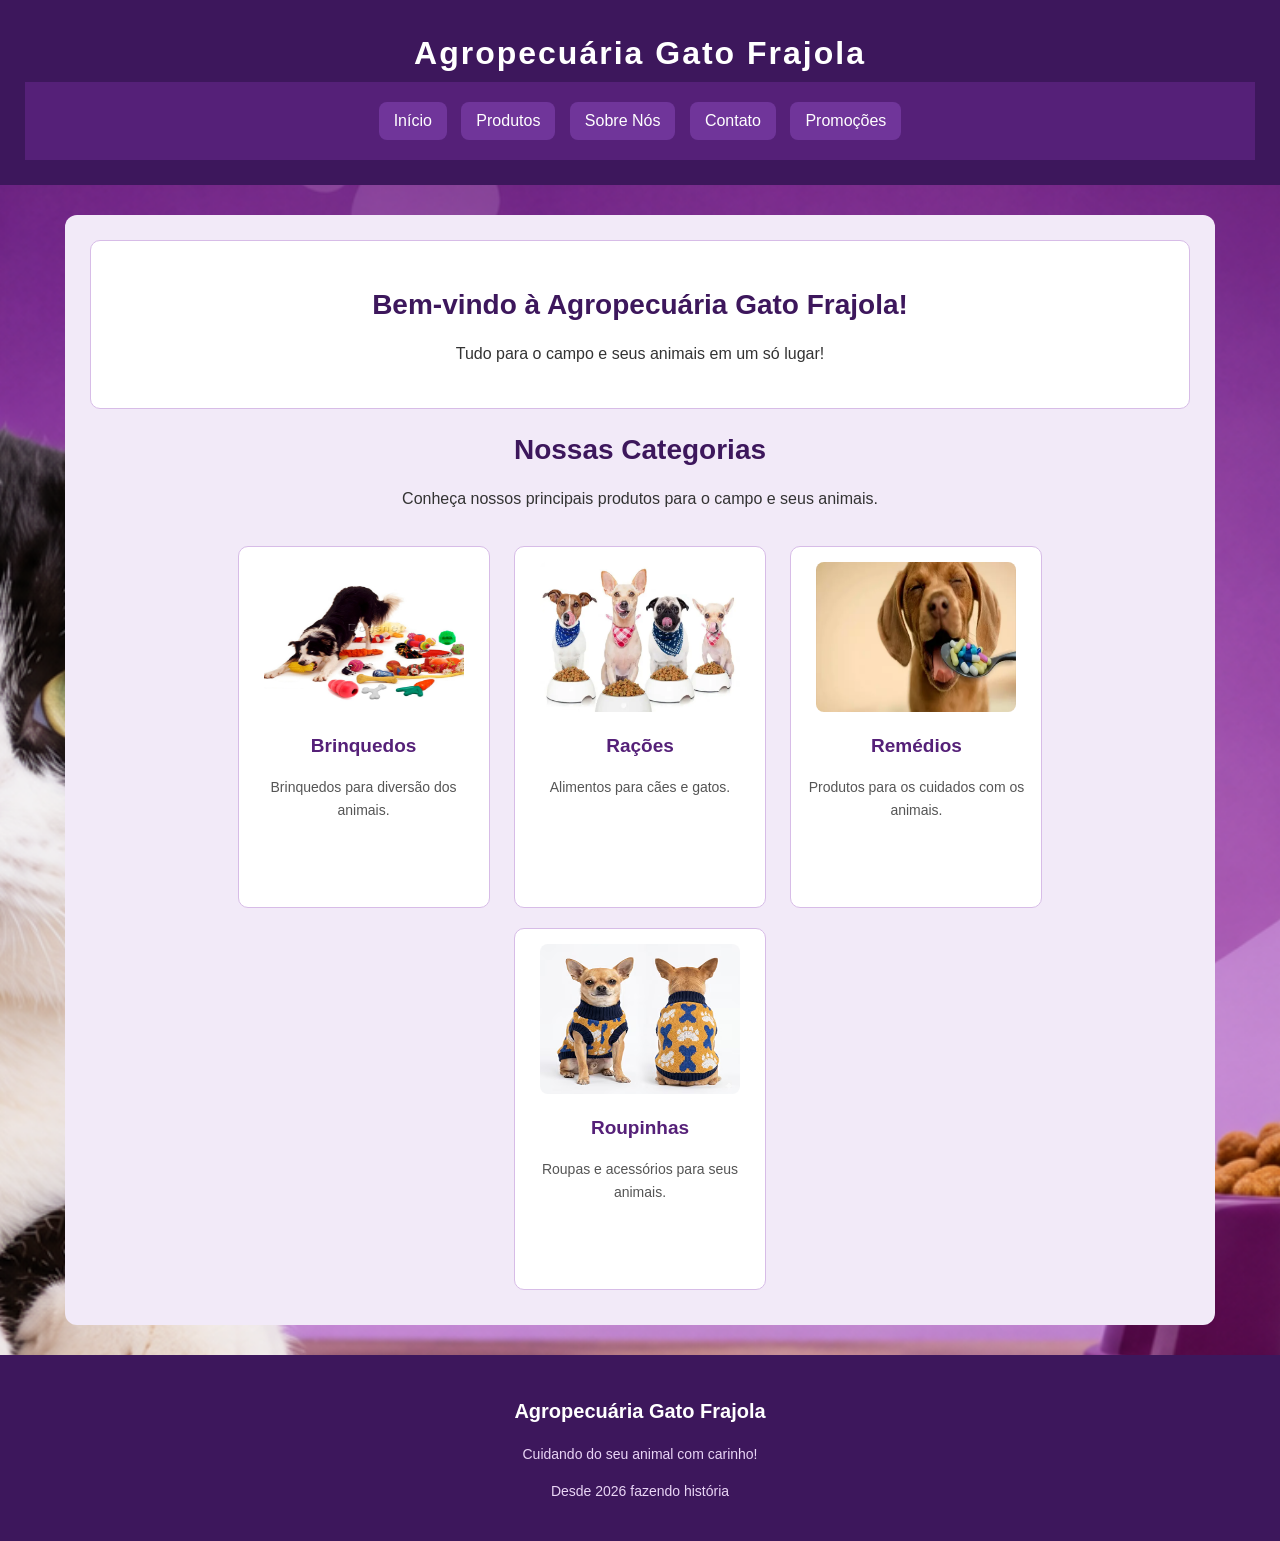
<file: index.html>
<!DOCTYPE html>
<html lang="pt-BR">

<head>
    <meta charset="UTF-8">
    <meta name="viewport" content="width=device-width, initial-scale=1.0">
    <title>Agropecuária Gato Frajola</title>
    <link rel="stylesheet" href="style.css">
</head>

<body>
 
    <header>
        <h1>Agropecuária Gato Frajola</h1>

        <nav>
            <a href="index.html">Início</a>
            <a href="produtos.html">Produtos</a>
            <a href="sobre.html">Sobre Nós</a>
            <a href="contato.html">Contato</a>
            <a href="promocoes.html">Promoções</a>
        </nav>
    </header>


    <main>

        <div id="inicio">
            <h2>Bem-vindo à Agropecuária Gato Frajola!</h2>
            <p>Tudo para o campo e seus animais em um só lugar!</p>
        </div>

        <div id="produtos">

            <h2>Nossas Categorias</h2>
            <p>Conheça nossos principais produtos para o campo e seus animais.</p>

            <div class="categorias">

                <div class="categoria">
                    <img src="img/brinquedos.jpg" alt="Brinquedos para pets">
                    <h3>Brinquedos</h3>
                    <p>Brinquedos para diversão dos animais.</p>
                </div>

                <div class="categoria">
                    <img src="img/racoes.jpg" alt="Rações para animais">
                    <h3>Rações</h3>
                    <p>Alimentos para cães e gatos.</p>
                </div>

                <div class="categoria">
                    <img src="img/remedios.jpg" alt="Produtos veterinários">
                    <h3>Remédios</h3>
                    <p>Produtos para os cuidados com os animais.</p>
                </div>

                <div class="categoria">
                    <img src="img/roupinhas.jpg" alt="Roupinhas para pets">
                    <h3>Roupinhas</h3>
                    <p>Roupas e acessórios para seus animais.</p>
                </div>

            </div>
        </div>

    </main>

    <div class="rodape">
        <h3>Agropecuária Gato Frajola</h3>
        <p>Cuidando do seu animal com carinho!</p>
        <p>Desde 2026 fazendo história</p>
    </div>
    
</body>
</html>
</file>
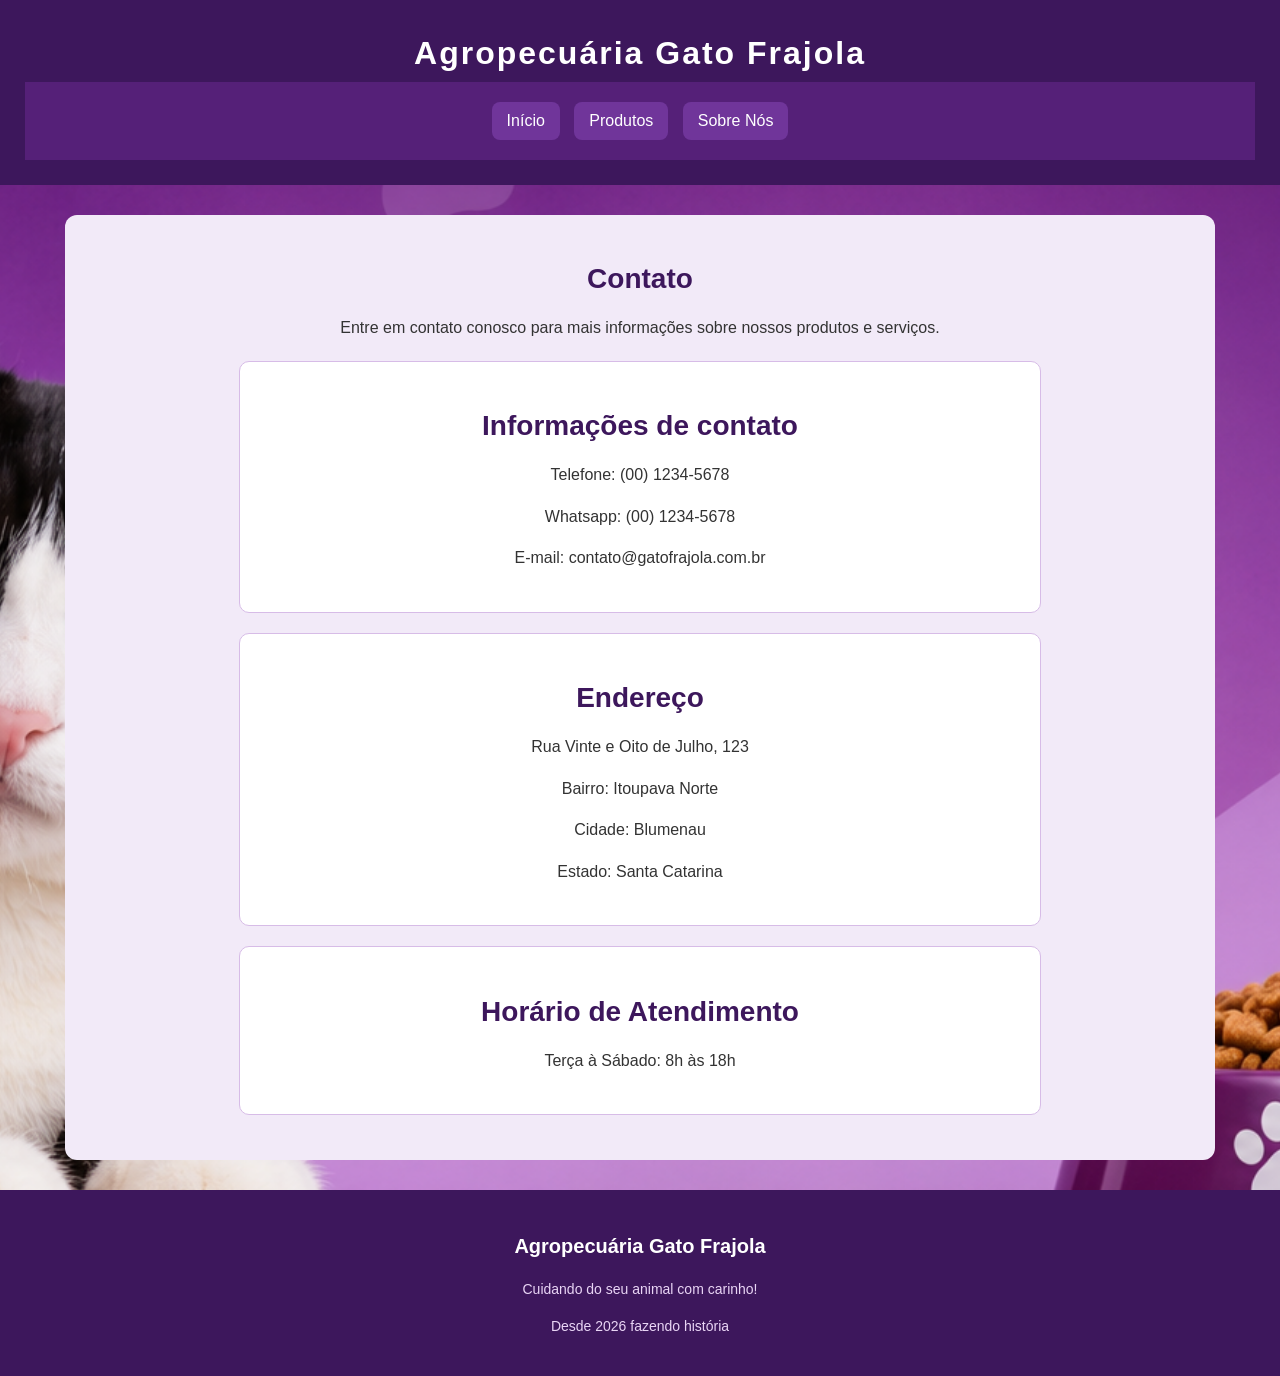
<file: contato.html>
<!DOCTYPE html>
<html lang="en">
<head>
    <meta charset="UTF-8">
    <meta name="viewport" content="width=device-width, initial-scale=1.0">
    <title>Agropecuária Gato Frajola</title>
    <link rel="stylesheet" href="style.css">
</head>
<body>
    
    <header>
        <h1>Agropecuária Gato Frajola</h1>

        <nav>
            <a href="index.html">Início</a>
            <a href="produtos.html">Produtos</a>
            <a href="sobre.html">Sobre Nós</a>
    </header>

    <main>

        <h2>Contato</h2>
        <p>Entre em contato conosco para mais informações sobre nossos produtos e serviços.</p>

        <div class="contato">
            <h2>Informações de contato</h2>
            <p>Telefone: (00) 1234-5678</p>
            <p>Whatsapp: (00) 1234-5678</p>
            <P>E-mail: contato@gatofrajola.com.br</P>
        </div>

        <div class="contato">
            <h2>Endereço</h2>
            <p>Rua Vinte e Oito de Julho, 123</p>
            <p>Bairro: Itoupava Norte</p>
            <p>Cidade: Blumenau</p>
            <p>Estado: Santa Catarina</p>
        </div>

        <div class="contato">
            <h2>Horário de Atendimento</h2>
            <p>Terça à Sábado: 8h às 18h</p>
        </div>

    </main>

    <div class="rodape">
        <h3>Agropecuária Gato Frajola</h3>
        <p>Cuidando do seu animal com carinho!</p>
        <p>Desde 2026 fazendo história</p>
    </div>

</body>
</html>
</file>
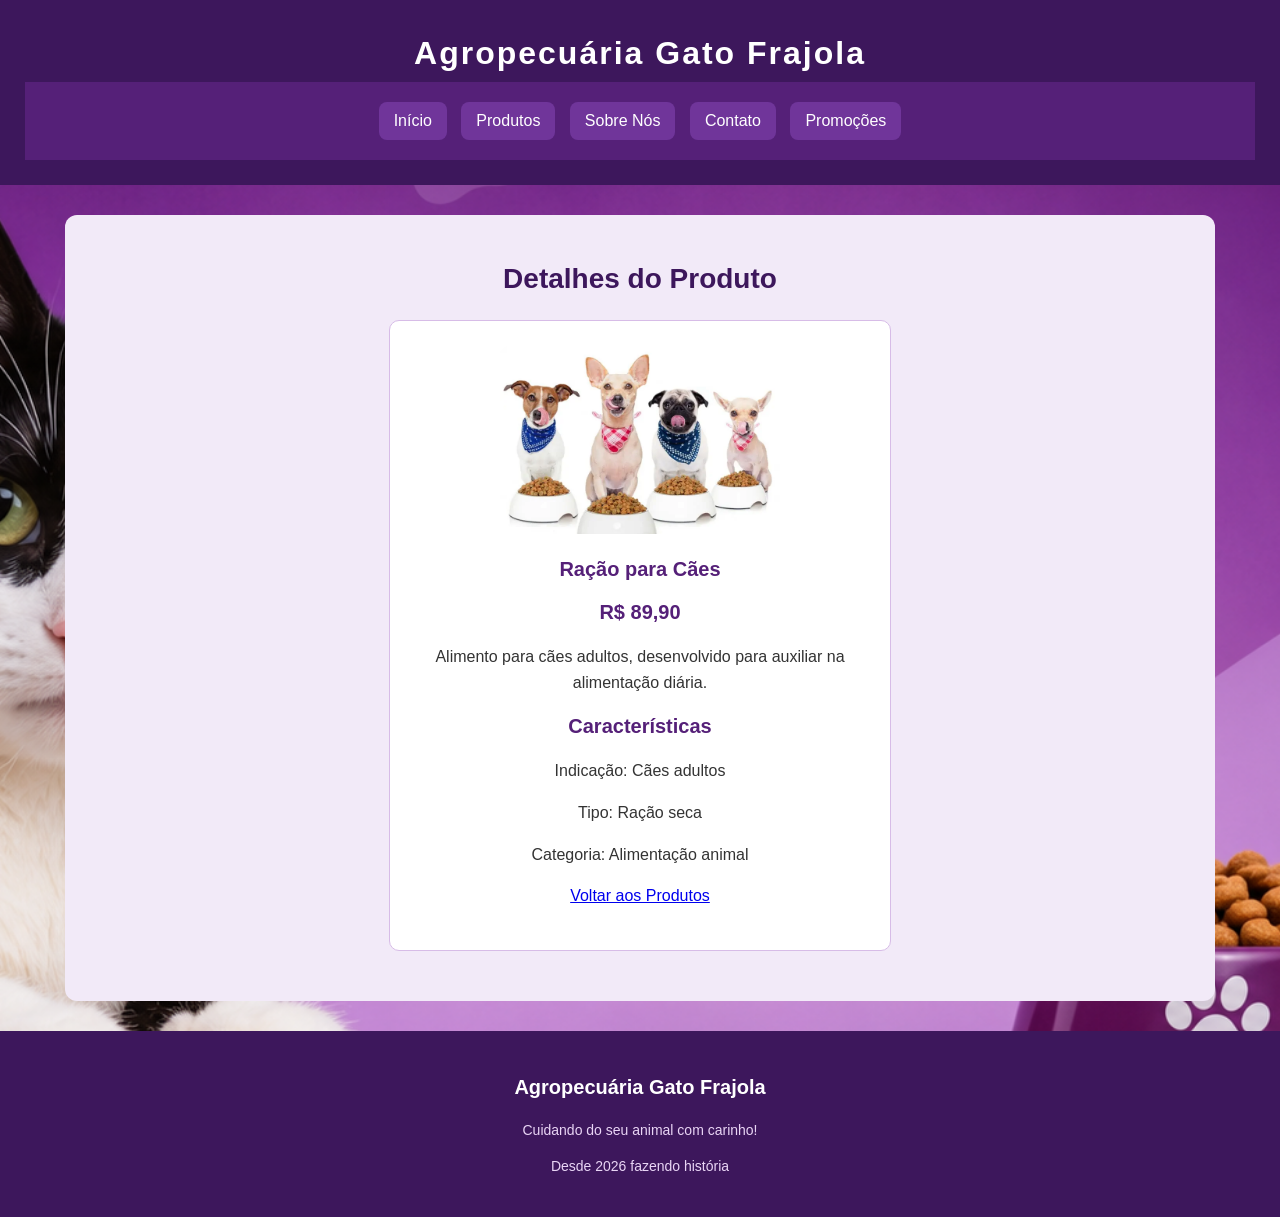
<file: detalhes.html>
<!DOCTYPE html>
<html lang="pt-BR">

<head>
    <meta charset="UTF-8">
    <meta name="viewport" content="width=device-width, initial-scale=1.0">
    <title>Detalhes do Produto</title>
    <link rel="stylesheet" href="style.css">
</head>

<body>

    <header>
        <h1>Agropecuária Gato Frajola</h1>

        <nav>
            <a href="index.html">Início</a>
            <a href="produtos.html">Produtos</a>
            <a href="sobre.html">Sobre Nós</a>
            <a href="contato.html">Contato</a>
            <a href="promocoes.html">Promoções</a>
        </nav>
    </header>

    <main>

        <h2>Detalhes do Produto</h2>

        <div class="detalhes">

            <img src="img/racoes.jpg" alt="Ração para cães">

            <h3>Ração para Cães</h3>

            <h3>R$ 89,90</h3>

            <p>Alimento para cães adultos,
            desenvolvido para auxiliar na
            alimentação diária.</p>

            <h3>Características</h3>

            <p>Indicação: Cães adultos</p>
            <p>Tipo: Ração seca</p>
            <p>Categoria: Alimentação animal</p>

            <p>
                <a href="produtos.html">Voltar aos Produtos</a>
            </p>

        </div>

    </main>

    <div class="rodape">
        <h3>Agropecuária Gato Frajola</h3>
        <p>Cuidando do seu animal com carinho!</p>
        <p>Desde 2026 fazendo história</p>
    </div>

</body>
</html>
</file>
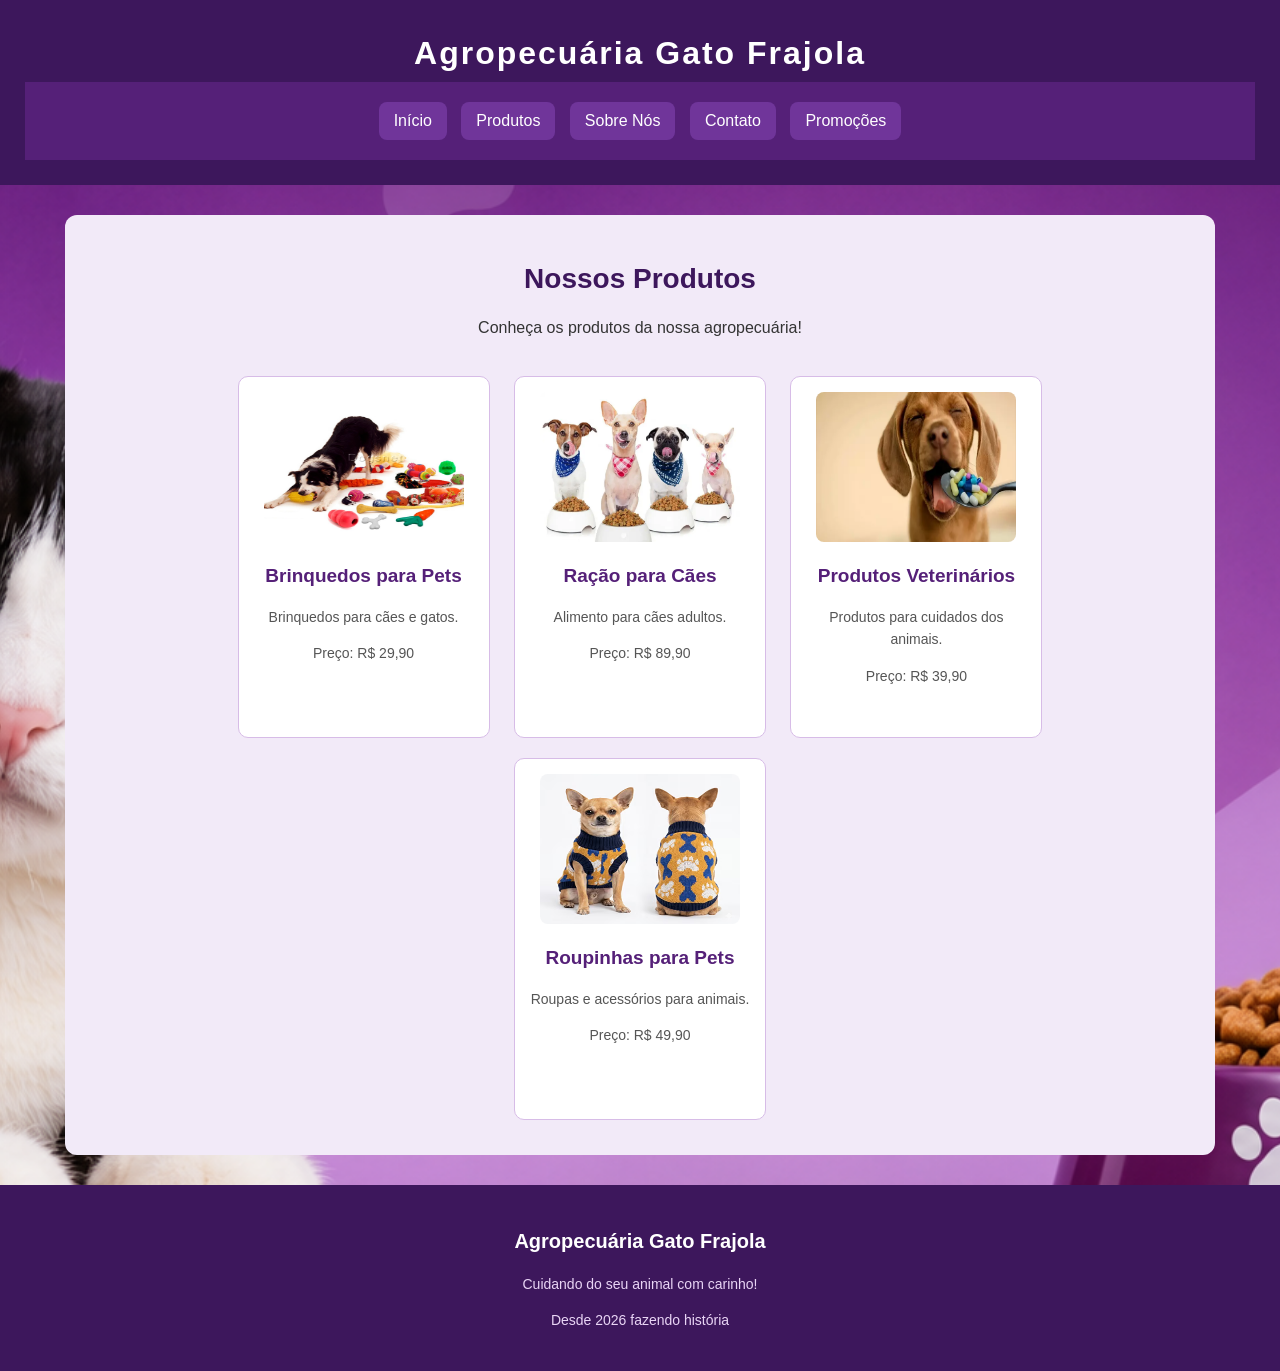
<file: produtos.html>
<!DOCTYPE html>
<html lang="pt-BR">

<head>
    <meta charset="UTF-8">
    <meta name="viewport" content="width=device-width, initial-scale=1.0">
    <title>Produtos - Agropecuária Gato Frajola</title>
    <link rel="stylesheet" href="style.css">
</head>

<body>

      <header>
        <h1>Agropecuária Gato Frajola</h1>

        <nav>
            <a href="index.html">Início</a>
            <a href="produtos.html">Produtos</a>
            <a href="sobre.html">Sobre Nós</a>
            <a href="contato.html">Contato</a>
            <a href="promocoes.html">Promoções</a>
        </nav>
    </header>

    <main>

        <h2>Nossos Produtos</h2>
        <p>Conheça os produtos da nossa agropecuária!</p>

        <div class="categorias">

            <div class="categoria">
                <img src="img/brinquedos.jpg" alt="Brinquedos">
                <h3>Brinquedos para Pets</h3>
                <p>Brinquedos para cães e gatos.</p>
                <p>Preço: R$ 29,90</p>
            </div>

            <div class="categoria">
                <img src="img/racoes.jpg" alt="Ração">
                <h3>Ração para Cães</h3>
                <p>Alimento para cães adultos.</p>
                <p>Preço: R$ 89,90</p>
            </div>

            <div class="categoria">
                <img src="img/remedios.jpg" alt="Produtos veterinários">
                <h3>Produtos Veterinários</h3>
                <p>Produtos para cuidados dos animais.</p>
                <p>Preço: R$ 39,90</p>
            </div>

            <div class="categoria">
                <img src="img/roupinhas.jpg" alt="Roupinhas">
                <h3>Roupinhas para Pets</h3>
                <p>Roupas e acessórios para animais.</p>
                <p>Preço: R$ 49,90</p>
            </div>

        </div>

    </main>


    <div class="rodape">
        <h3>Agropecuária Gato Frajola</h3>
        <p>Cuidando do seu animal com carinho!</p>
        <p>Desde 2026 fazendo história</p>
    </div>

</body>
</html>
</file>
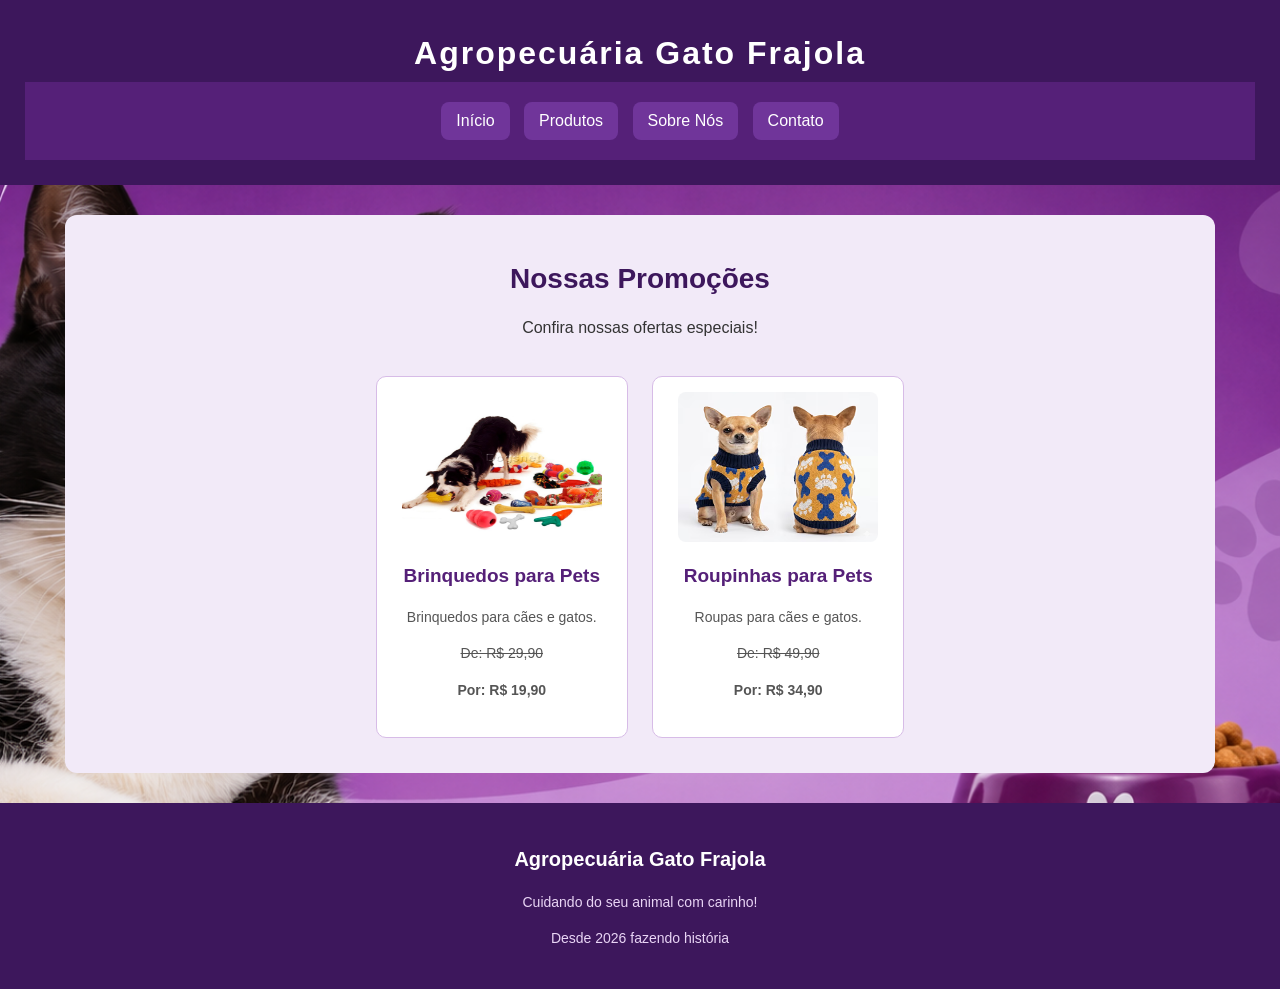
<file: promocoes.html>
<!DOCTYPE html>
<html lang="pt-BR">

<head>
    <meta charset="UTF-8">
    <meta name="viewport" content="width=device-width, initial-scale=1.0">
    <title>Promoções - Agropecuária Gato Frajola</title>
    <link rel="stylesheet" href="style.css">
</head>

<body>

     <header>
        <h1>Agropecuária Gato Frajola</h1>

        <nav>
            <a href="index.html">Início</a>
            <a href="produtos.html">Produtos</a>
            <a href="sobre.html">Sobre Nós</a>
            <a href="contato.html">Contato</a>
        </nav>
    </header>

    <main>

        <h2>Nossas Promoções</h2>
        <p>Confira nossas ofertas especiais!</p>

        <div class="categorias">

            <div class="categoria">
                <img src="img/brinquedos.jpg" alt="Brinquedos">
                <h3>Brinquedos para Pets</h3>
                <p>Brinquedos para cães e gatos.</p>
                <p class="preco-antigo">De: R$ 29,90</p>
                <p class="preco-novo">Por: R$ 19,90</p>
            </div>

            <div class="categoria">
                <img src="img/roupinhas.jpg" alt="Roupinhas">
                <h3>Roupinhas para Pets</h3>
                <p>Roupas para cães e gatos.</p>
                <p class="preco-antigo">De: R$ 49,90</p>
                <p class="preco-novo">Por: R$ 34,90</p>
            </div>

        </div>

    </main>

    <div class="rodape">
        <h3>Agropecuária Gato Frajola</h3>
        <p>Cuidando do seu animal com carinho!</p>
        <p>Desde 2026 fazendo história</p>
    </div>

</body>
</html>
</file>
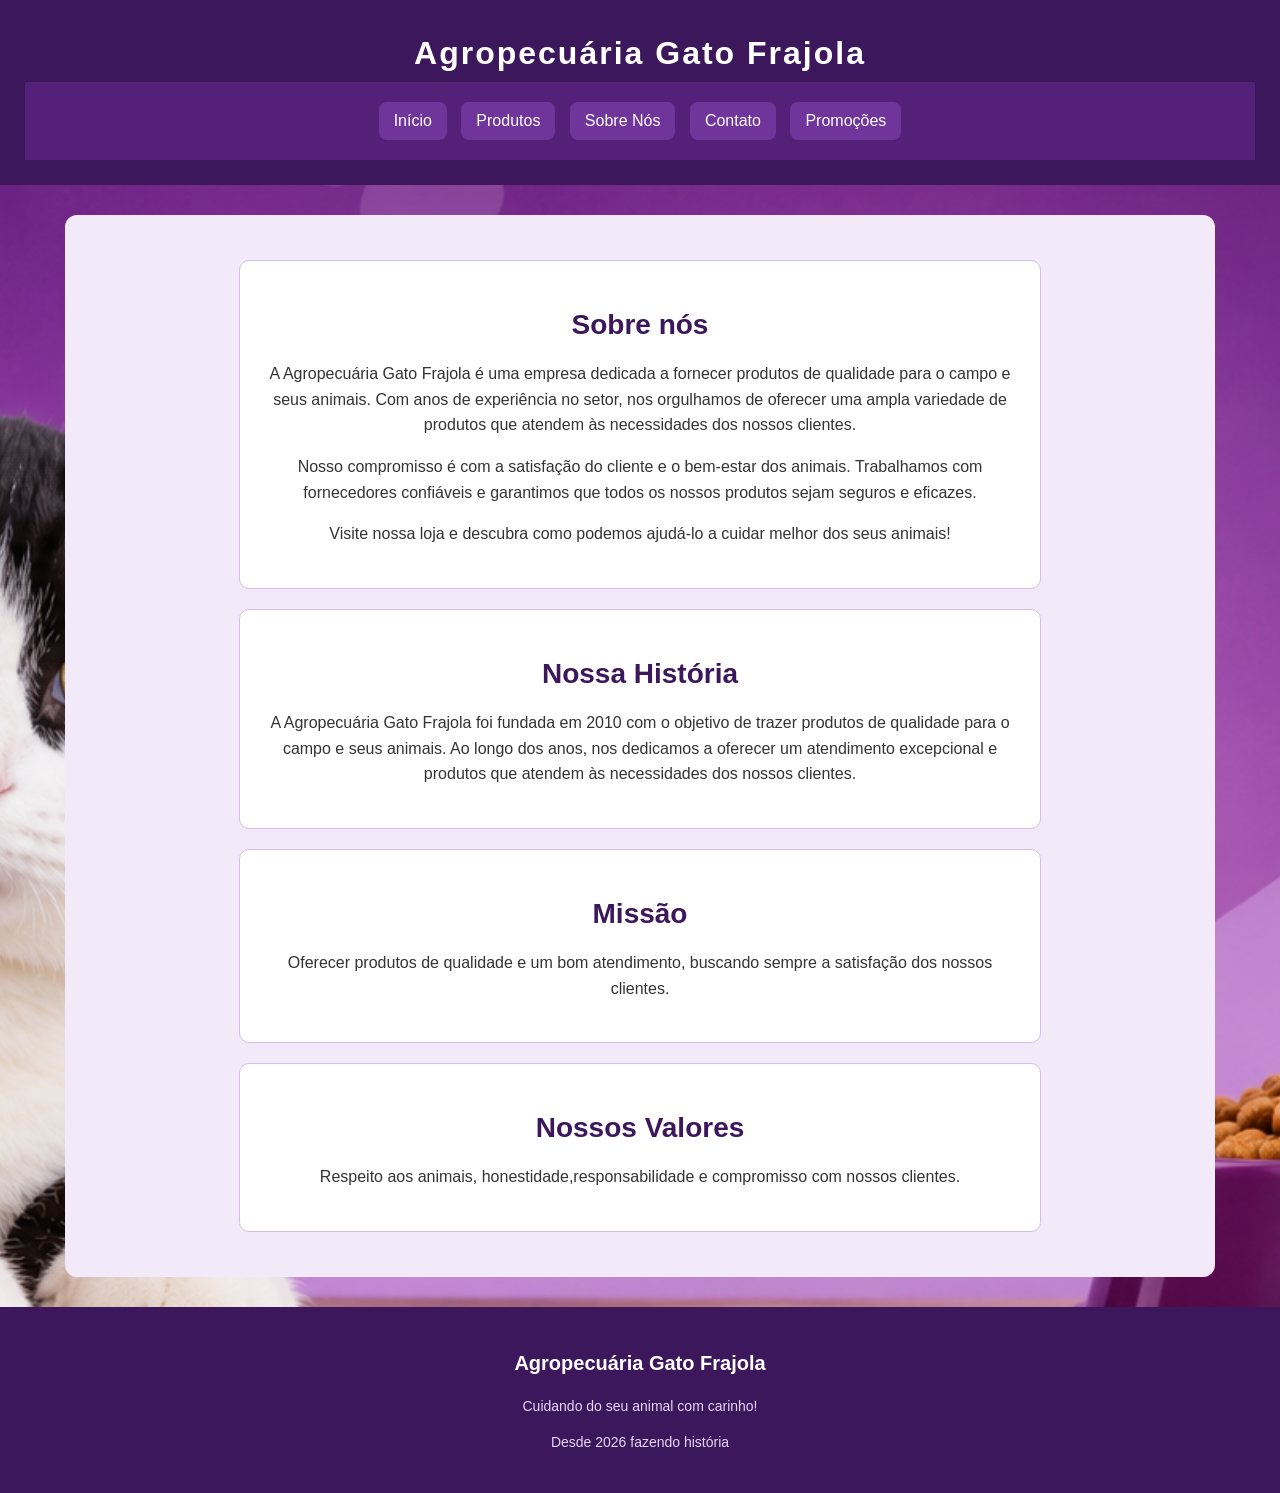
<file: sobre.html>
<!DOCTYPE html>
<html lang="pt-BR">

<head>
    <meta charset="UTF-8">
    <meta name="viewport" content="width=device-width, initial-scale=1.0">
    <title>Agropecuária Gato Frajola</title>
    <link rel="stylesheet" href="style.css">
</head>

<body>

     <header>
        <h1>Agropecuária Gato Frajola</h1>

        <nav>
            <a href="index.html">Início</a>
            <a href="produtos.html">Produtos</a>
            <a href="sobre.html">Sobre Nós</a>
            <a href="contato.html">Contato</a>
            <a href="promocoes.html">Promoções</a>
        </nav>
    </header>

    <main>

        <div class="sobre">
            <h2>Sobre nós</h2>
            <p>A Agropecuária Gato Frajola é uma empresa dedicada a fornecer produtos de qualidade para o campo e seus animais. Com anos de experiência no setor, nos orgulhamos de oferecer uma ampla variedade de produtos que atendem às necessidades dos nossos clientes.</p>
            <p>Nosso compromisso é com a satisfação do cliente e o bem-estar dos animais. Trabalhamos com fornecedores confiáveis e garantimos que todos os nossos produtos sejam seguros e eficazes.</p>
            <p>Visite nossa loja e descubra como podemos ajudá-lo a cuidar melhor dos seus animais!</p>
        </div>

        <div class="sobre">
            <h2>Nossa História</h2>
            <p>A Agropecuária Gato Frajola foi fundada em 2010 com o objetivo de trazer produtos de qualidade para o campo e seus animais. Ao longo dos anos, nos dedicamos a oferecer um atendimento excepcional e produtos que atendem às necessidades dos nossos clientes.</p>
        </div>

        <div class="sobre">
            <h2>Missão</h2>
            <p>Oferecer produtos de qualidade e um bom atendimento, buscando sempre a satisfação dos nossos clientes.</p>
        </div>

        <div class="sobre">
            <h2>Nossos Valores</h2>
            <p>Respeito aos animais, honestidade,responsabilidade e compromisso com nossos clientes.</p>
        </div>

    </main>

    <div class="rodape">
        <h3>Agropecuária Gato Frajola</h3>
        <p>Cuidando do seu animal com carinho!</p>
        <p>Desde 2026 fazendo história</p>
    </div>

</body>
</html>
</file>
<file: style.css>
/* CONFIGURACOES GERAIS */

body {
    background-image: url("img/fundo.jpg");
    background-repeat: no-repeat;
    background-position: center;
    background-size: cover;
    background-color: #F2EAF8;
    font-family: Arial, sans-serif;
    color: #333333;
    margin: 0;
    min-height: 100vh;
}

/* CABECALHO */

header {
    background-color: #3D175C;
    color: white;
    text-align: center;
    padding: 25px;
}

header h1 {
    font-size: 32px;
    letter-spacing: 2px;
    margin: 10px;
}

/* MENU */

nav {
    background-color: #552078;
    padding: 15px;
    text-align: center;
}

nav a {
    display: inline-block;
    background-color: #70359A;
    color: white;
    text-decoration: none;
    padding: 10px 15px;
    margin: 5px;
    border-radius: 8px;
}

/* CONTEUDO PRINCIPAL */

main {
    background-color: #F2EAF8;
    max-width: 1100px;
    min-height: 400px;
    margin: 30px auto;
    padding: 25px;
    border-radius: 12px;
    text-align: center;
}

h2 {
    color: #3D175C;
    font-size: 28px;
    text-align: center;
    margin-bottom: 20px;
}

h3 {
    color: #552078;
    font-size: 20px;
}

p {
    font-size: 16px;
    line-height: 1.6;
}

/* PAGINA INICIAL */

#inicio {
    background-color: white;
    border: 1px solid #D7BCE7;
    border-radius: 10px;
    padding: 25px;
    margin-bottom: 25px;
}

/* CATEGORIAS E PRODUTOS */

.categorias {
    text-align: center;
    margin-top: 25px;
}

.categoria {
    display: inline-block;
    vertical-align: top;
    background-color: white;
    width: 220px;
    min-height: 330px;
    padding: 15px;
    margin: 10px;
    border: 1px solid #D7BCE7;
    border-radius: 10px;
    text-align: center;
}

.categoria img {
    width: 200px;
    height: 150px;
    max-width: 100%;
    border-radius: 8px;
}

.categoria h3 {
    color: #552078;
    font-size: 19px;
}

.categoria p {
    color: #555555;
    font-size: 14px;
}

/* DETALHES DO PRODUTO */

.detalhes {
    background-color: white;
    width: 450px;
    max-width: 85%;
    padding: 25px;
    margin: 25px auto;
    border: 1px solid #D7BCE7;
    border-radius: 10px;
    text-align: center;
}

.detalhes img {
    width: 280px;
    max-width: 100%;
    border-radius: 10px;
}

/* PROMOCOES */

.preco-antigo {
    color: gray;
    text-decoration: line-through;
    font-size: 14px;
}

.preco-novo {
    color: #6A1B9A;
    font-size: 22px;
    font-weight: bold;
}

/* SOBRE NOS E CONTATO */

.sobre,
.contato {
    background-color: white;
    max-width: 750px;
    margin: 20px auto;
    padding: 25px;
    border: 1px solid #D7BCE7;
    border-radius: 10px;
    text-align: center;
}

/* BOTOES */

.botao {
    display: inline-block;
    background-color: #70359A;
    color: white;
    text-decoration: none;
    padding: 10px 20px;
    margin: 10px;
    border-radius: 8px;
    font-weight: bold;
}

/* RODAPE */

.rodape {
    background-color: #3D175C;
    color: white;
    text-align: center;
    padding: 25px;
    margin-top: 30px;
}

.rodape h3 {
    color: white;
}

.rodape p {
    color: #E9D5F5;
    font-size: 14px;
}
</file>
